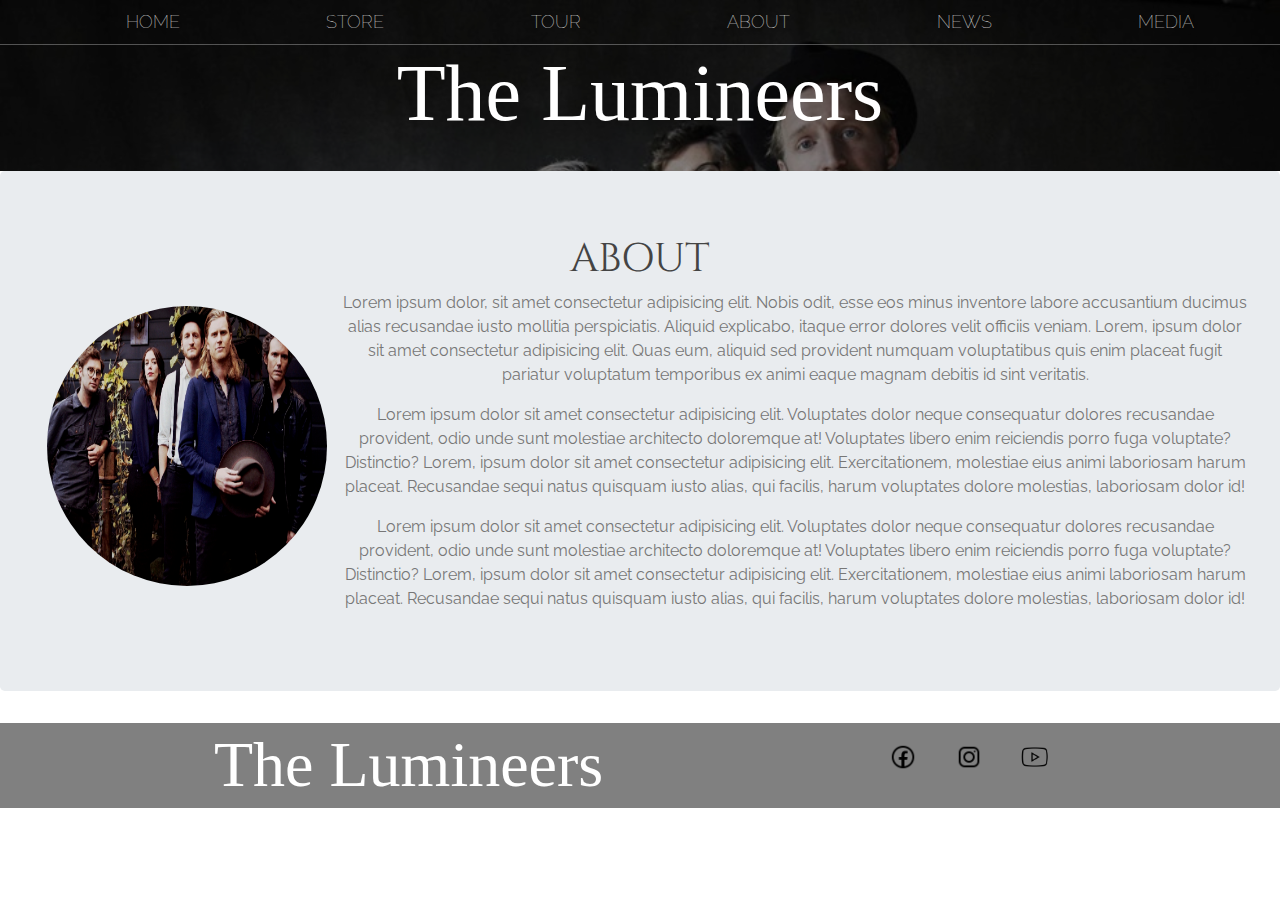
<file: about.html>
<!DOCTYPE html>
<html>
    <head>
        <title>The Lumineers | About</title>
        <meta name="description" content="This is the description with the title">
        <link rel="stylesheet" href="css/style.css">
        <link rel="stylesheet" href="https://cdn.jsdelivr.net/npm/bootstrap@4.0.0/dist/css/bootstrap.min.css"
        integrity="sha384-Gn5384xqQ1aoWXA+058RXPxPg6fy4IWvTNh0E263XmFcJlSAwiGgFAW/dAiS6JXm" crossorigin="anonymous">
    </head>

    <body>
        <header class="main-header">
            <nav class="na main-nav">
                <ul>
                    <li><a href="index.html">HOME</a></li>
                    <li><a href="store.html">STORE</a></li>
                    <li><a href="tour.html">TOUR</a></li>
                    <li><a href="about.html">ABOUT</a></li>
                    <li><a href="news.html">NEWS</a></li>
                    <li><a href="media.html">MEDIA</a></li>
                </ul>
            </nav>
            <h1 class="band-name band-name-large">The Lumineers</h1>
        </header>

        <section class="jumbotron text-center"> 
            <h2 class="section-header">ABOUT</h2>
            <img class="about-band-image" src="images/TheLumineers1.jpg">
            <p>Lorem ipsum dolor, sit amet consectetur adipisicing elit. Nobis odit, 
                esse eos minus inventore labore accusantium ducimus alias recusandae 
                iusto mollitia perspiciatis. Aliquid explicabo, itaque error dolores 
                velit officiis veniam. Lorem, ipsum dolor sit amet consectetur adipisicing
                elit. Quas eum, aliquid sed provident numquam voluptatibus quis enim 
                placeat fugit pariatur voluptatum temporibus ex animi eaque magnam debitis
                id sint veritatis.</p>
            <p>Lorem ipsum dolor sit amet consectetur adipisicing elit. Voluptates dolor 
                neque consequatur dolores recusandae provident, odio unde sunt molestiae 
                architecto doloremque at! Voluptates libero enim reiciendis porro fuga 
                voluptate? Distinctio? Lorem, ipsum dolor sit amet consectetur adipisicing 
                elit. Exercitationem, molestiae eius animi laboriosam harum placeat. 
                Recusandae sequi natus quisquam iusto alias, qui facilis, harum voluptates
                dolore molestias, laboriosam dolor id!
            </p>
            <p>Lorem ipsum dolor sit amet consectetur adipisicing elit. Voluptates dolor 
                neque consequatur dolores recusandae provident, odio unde sunt molestiae 
                architecto doloremque at! Voluptates libero enim reiciendis porro fuga 
                voluptate? Distinctio? Lorem, ipsum dolor sit amet consectetur adipisicing 
                elit. Exercitationem, molestiae eius animi laboriosam harum placeat. 
                Recusandae sequi natus quisquam iusto alias, qui facilis, harum voluptates
                dolore molestias, laboriosam dolor id!
            </p>
        </section>
        <footer class="main-footer">
            <div class="container1 main-footer-container">
                <h3 class="band-name">The Lumineers</h3>
                <ul class="na footer-nav">
                    <li>
                        <a href="https://www.facebook.com/TheLumineers" target="_blank">
                            <img src="images/fb.png">
                        </a>
                    </li>
                    <li>
                        <a href="https://www.instagram.com/thelumineers/" target="_blank">
                            <img src="images/ig.png">
                        </a>
                    </li>
                        <li>
                            <a href="https://www.youtube.com/user/TheLumineers" target="_blank">
                                <img src="images/yt.png">
                        </a>
                    </li>
                </ul>
            </div>       
        </footer>
        <script src="https://code.jquery.com/jquery-3.2.1.slim.min.js"
        integrity="sha384-KJ3o2DKtIkvYIK3UENzmM7KCkRr/rE9/Qpg6aAZGJwFDMVNA/GpGFF93hXpG5KkN"
        crossorigin="anonymous"></script>
    <script src="https://cdn.jsdelivr.net/npm/popper.js@1.12.9/dist/umd/popper.min.js"
        integrity="sha384-ApNbgh9B+Y1QKtv3Rn7W3mgPxhU9K/ScQsAP7hUibX39j7fakFPskvXusvfa0b4Q"
        crossorigin="anonymous"></script>
    <script src="https://cdn.jsdelivr.net/npm/bootstrap@4.0.0/dist/js/bootstrap.min.js"
        integrity="sha384-JZR6Spejh4U02d8jOt6vLEHfe/JQGiRRSQQxSfFWpi1MquVdAyjUar5+76PVCmYl"
        crossorigin="anonymous"></script>
    </body>
</html>
</file>
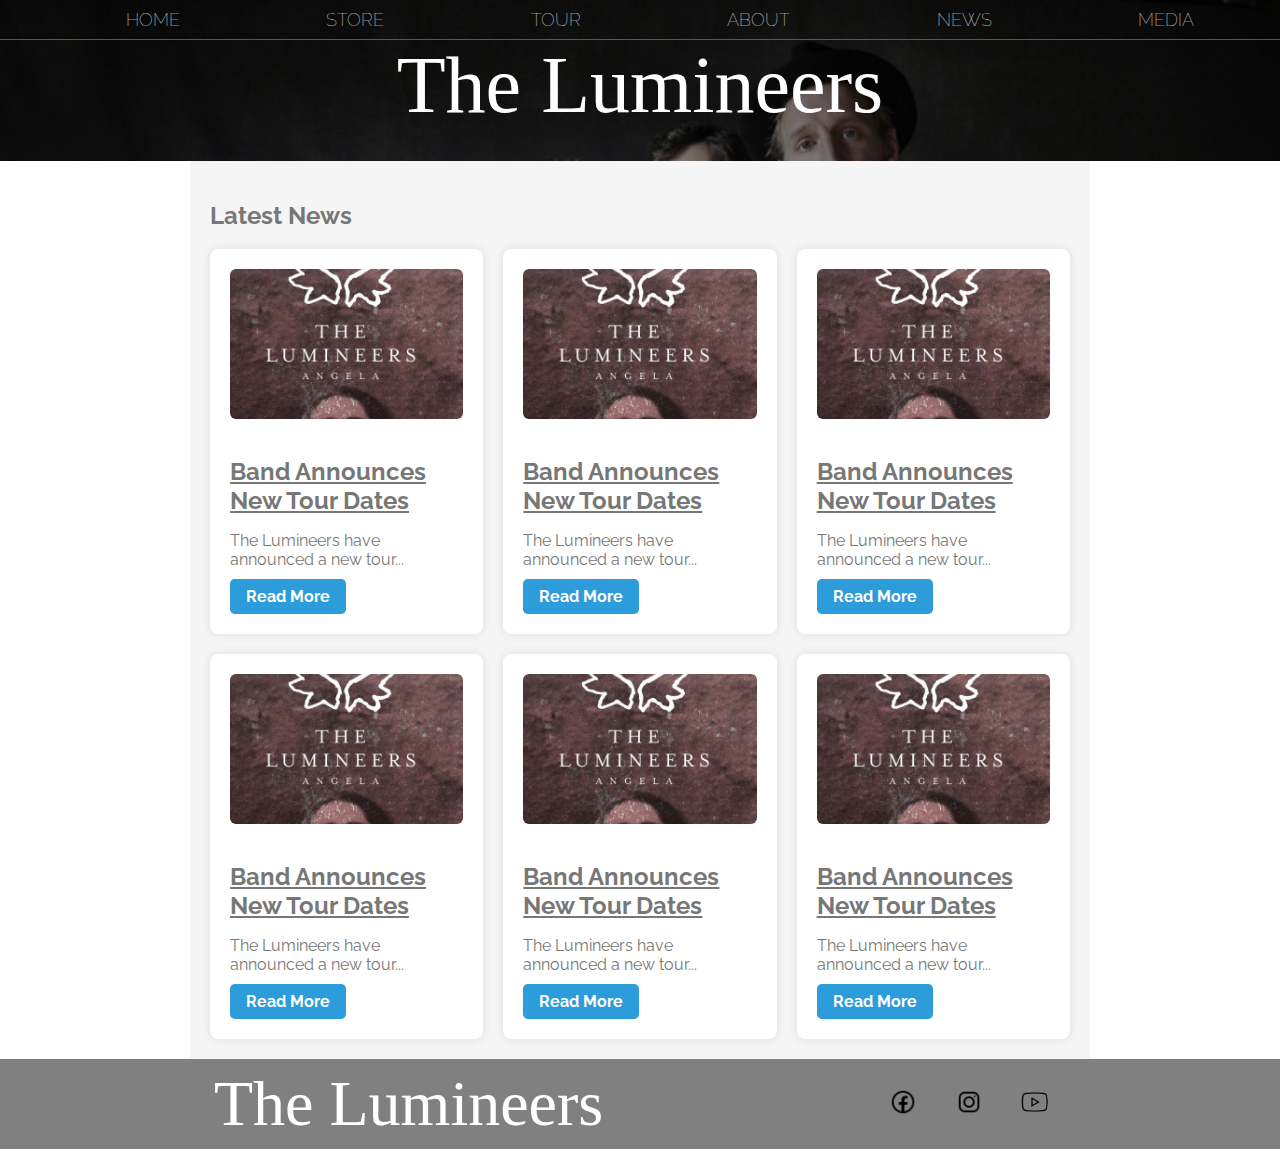
<file: news.html>
<!DOCTYPE html>
<html>

<head>
    <title>The Lumineers | News</title>
    <meta name="description" content="This is the description with the title">
    <link rel="stylesheet" href="css/style.css">
</head>

<body>
    <header class="main-header">
        <nav class="nav main-nav">
            <ul>
                <li><a href="index.html">HOME</a></li>
                <li><a href="store.html">STORE</a></li>
                <li><a href="tour.html">TOUR</a></li>
                <li><a href="about.html">ABOUT</a></li>
                <li><a href="news.html">NEWS</a></li>
                <li><a href="media.html">MEDIA</a></li>
            </ul>
        </nav>
        <h1 class="band-name band-name-large">The Lumineers</h1>
    </header>

    <section class="content-section container1 news">
        <h2>Latest News</h2>
        <div class="news-articles">
            <div class="news-article">
                <img src="images/AlbumAngela.jpg" alt="News article 1 image">
                <h3><a href="#">Band Announces New Tour Dates</a></h3>
                <p class="article-snippet">The Lumineers have announced a new tour...</p>
                <a href="#" class="btn btn-primary">Read More</a>
            </div>
            <div class="news-article">
                <img src="images/AlbumAngela.jpg" alt="News article 1 image">
                <h3><a href="#">Band Announces New Tour Dates</a></h3>
                <p class="article-snippet">The Lumineers have announced a new tour...</p>
                <a href="#" class="btn btn-primary">Read More</a>
            </div>
            <div class="news-article">
                <img src="images/AlbumAngela.jpg" alt="News article 1 image">
                <h3><a href="#">Band Announces New Tour Dates</a></h3>
                <p class="article-snippet">The Lumineers have announced a new tour...</p>
                <a href="#" class="btn btn-primary">Read More</a>
            </div>
            <div class="news-article">
                <img src="images/AlbumAngela.jpg" alt="News article 1 image">
                <h3><a href="#">Band Announces New Tour Dates</a></h3>
                <p class="article-snippet">The Lumineers have announced a new tour...</p>
                <a href="#" class="btn btn-primary">Read More</a>
            </div>
            <div class="news-article">
                <img src="images/AlbumAngela.jpg" alt="News article 1 image">
                <h3><a href="#">Band Announces New Tour Dates</a></h3>
                <p class="article-snippet">The Lumineers have announced a new tour...</p>
                <a href="#" class="btn btn-primary">Read More</a>
            </div>
            <div class="news-article">
                <img src="images/AlbumAngela.jpg" alt="News article 1 image">
                <h3><a href="#">Band Announces New Tour Dates</a></h3>
                <p class="article-snippet">The Lumineers have announced a new tour...</p>
                <a href="#" class="btn btn-primary">Read More</a>
            </div>

            <!-- Repeat this block for other news articles -->

        </div>
    </section>

    <footer class="main-footer">
        <div class="container1 main-footer-container">
            <h3 class="band-name">The Lumineers</h3>
            <ul class="nav footer-nav">
                <li>
                    <a href="https://www.facebook.com/TheLumineers" target="_blank">
                        <img src="images/fb.png">
                    </a>
                </li>
                <li>
                    <a href="https://www.instagram.com/thelumineers/" target="_blank">
                        <img src="images/ig.png">
                    </a>
                </li>
                <li>
                    <a href="https://www.youtube.com/user/TheLumineers" target="_blank">
                        <img src="images/yt.png">
                    </a>
                </li>
            </ul>
        </div>
    </footer>

</body>

</html>
</file>
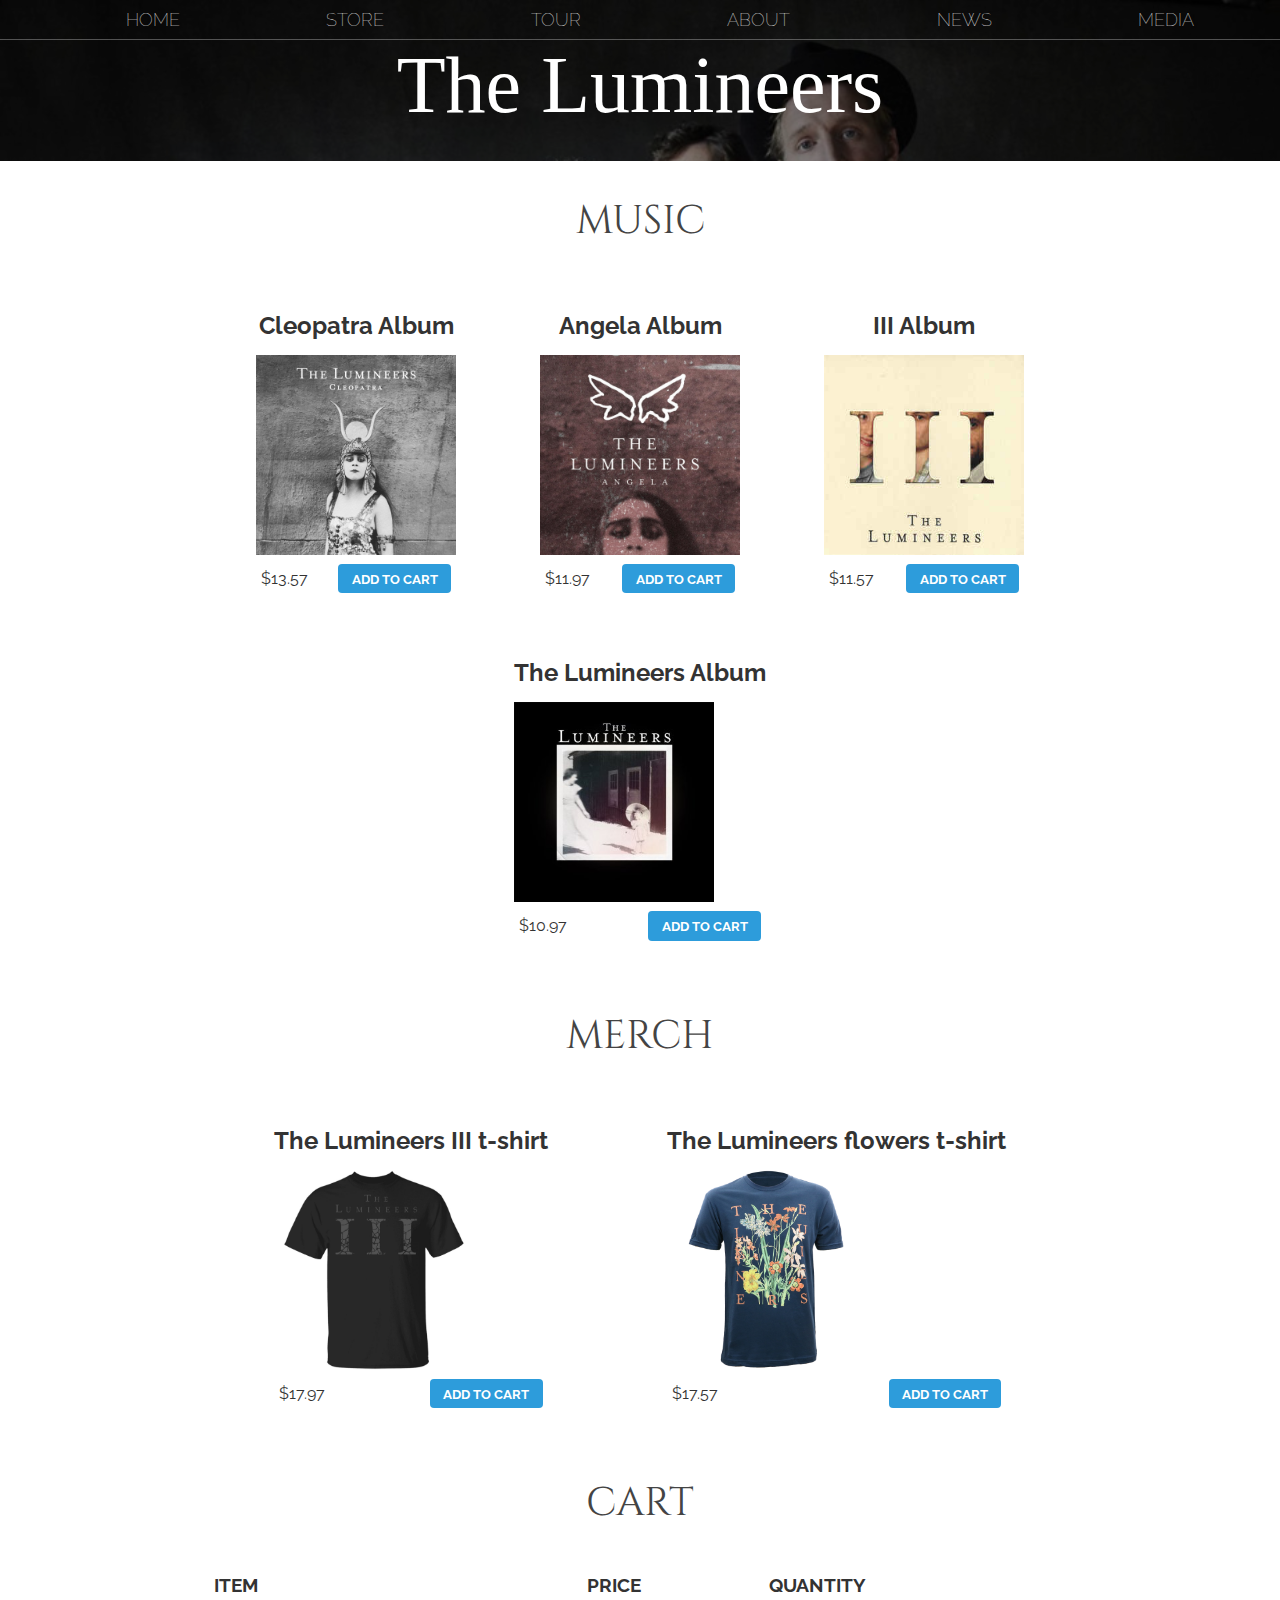
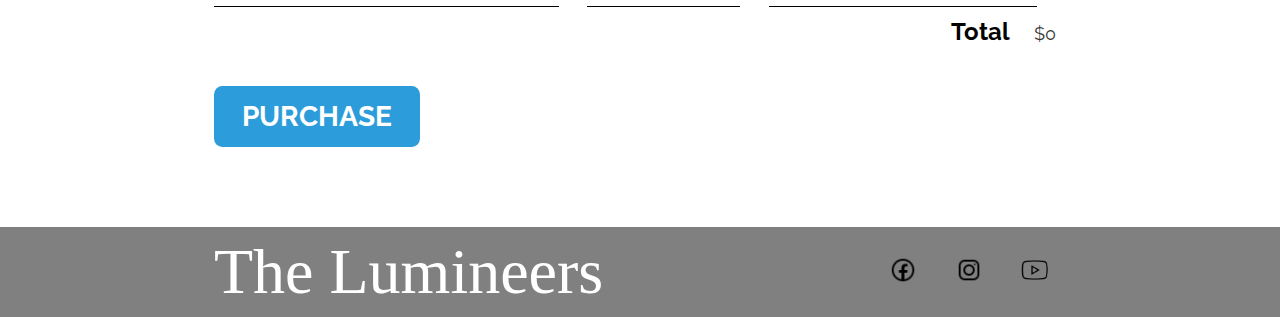
<file: store.html>
<!DOCTYPE html>
<html>
    <head>
        <title>The Lumineers | Store</title>
        <meta name="description" content="This is the description with the title">
        <link rel="stylesheet" href="css/style.css">
    </head>


    <body>
        <header class="main-header">
            <nav class="nav main-nav">
                <ul>
                    <li><a href="index.html">HOME</a></li>
                    <li><a href="store.html">STORE</a></li>
                    <li><a href="tour.html">TOUR</a></li>
                    <li><a href="about.html">ABOUT</a></li>
                    <li><a href="news.html">NEWS</a></li>
                    <li><a href="media.html">MEDIA</a></li>

                </ul>
            </nav>
            <h1 class="band-name band-name-large">The Lumineers</h1>
        </header>

        <section class="container1 content-section">
            <h2 class="section-header">MUSIC</h2>
            <div class="shop-items">
                <div class="shop-item">
                    <span class="shop-item-title">Cleopatra Album</span>
                    <img class="shop-item-image" src="images/AlbumCleopatra.jpg" width="200" height="200" alt="">
                    <div class="shop-item-details">
                        <span class="shop-item-price">$13.57</span>
                        <button class="btn btn-primary shop-item-btn" role="button">ADD TO CART</button>
                    </div>
                </div>
                <div class="shop-item">
                    <span class="shop-item-title">Angela Album</span>
                    <img class="shop-item-image" src="images/AlbumAngela.jpg" width="200" height="200" alt="">
                    <div class="shop-item-details">
                        <span class="shop-item-price">$11.97</span>
                        <button class="btn btn-primary shop-item-btn" role="button">ADD TO CART</button>
                    </div>
                </div>
                <div class="shop-item">
                    <span class="shop-item-title">III Album</span>
                    <img class="shop-item-image" src="images/AlbumIII.jpg"  width="200" height="200" alt="">
                    <div class="shop-item-details">
                        <span class="shop-item-price">$11.57</span>
                        <button class="btn btn-primary shop-item-btn" role="button">ADD TO CART</button>
                    </div>
                </div>
                <div class="shop-item">
                    <span class="shop-item-title">The Lumineers Album</span>
                    <img class="shop-item-image" src="images/AlbumTheLumineers.jpg" width="200" height="200" alt="">
                    <div class="shop-item-details">
                        <span class="shop-item-price">$10.97</span>
                        <button class="btn btn-primary shop-item-btn" role="button">ADD TO CART</button>
                    </div>
                </div>
            </div>
        </section>

        <section class="container1 content-section">
            <h2 class="section-header">MERCH</h2>
            <div class="shop-items">
                <div class="shop-item">
                    <span class="shop-item-title">The Lumineers III t-shirt</span>
                    <img class="shop-item-image" src="images/MerchTshirt1.jpg">
                    <div class="shop-item-details">
                        <span class="shop-item-price">$17.97</span>
                        <button class="btn btn-primary shop-item-btn" role="button">ADD TO CART</button>
                    </div>
                </div>
                <div class="shop-item">
                    <span class="shop-item-title">The Lumineers flowers t-shirt</span>
                    <img class="shop-item-image" src="images/MerchTshirt2.jpg">
                    <div class="shop-item-details">
                        <span class="shop-item-price">$17.57</span>
                        <button class="btn btn-primary shop-item-btn" role="button">ADD TO CART</button>
                    </div>
                </div>
            </div>
        </section>
    
        <section class="container1 content-section">
            <h2 class="section-header">CART</h2>
            <div class="cart-row">
                <span class="cart-item cart-header cart-column">ITEM</span>
                <span class="cart-price cart-header cart-column">PRICE</span>
                <span class="cart-quantity cart-header cart-column">QUANTITY</span>
            </div>
            <div class="cart-items">
                
            </div>

            <div class="cart-total">
                <strong class="cart-total-title">Total</strong>
                <span class="cart-total-price">$0</span>
            </div>
            <button class="btn btn-primary btn-purchase" role="button">PURCHASE</button>
        </section>
            
        <footer class="main-footer">
            <div class="container1 main-footer-container">
                <h3 class="band-name">The Lumineers</h3>
                <ul class="nav footer-nav">
                    <li>
                        <a href="https://www.facebook.com/TheLumineers" target="_blank">
                            <img src="images/fb.png">
                        </a>
                    </li>
                    <li>
                        <a href="https://www.instagram.com/thelumineers/" target="_blank">
                            <img src="images/ig.png">
                        </a>
                    </li>
                    <li>
                        <a href="https://www.youtube.com/user/TheLumineers" target="_blank">
                            <img src="images/yt.png">
                        </a>
                    </li>
                </ul>
            </div>      
        </footer>

    </body>
</html>
</file>
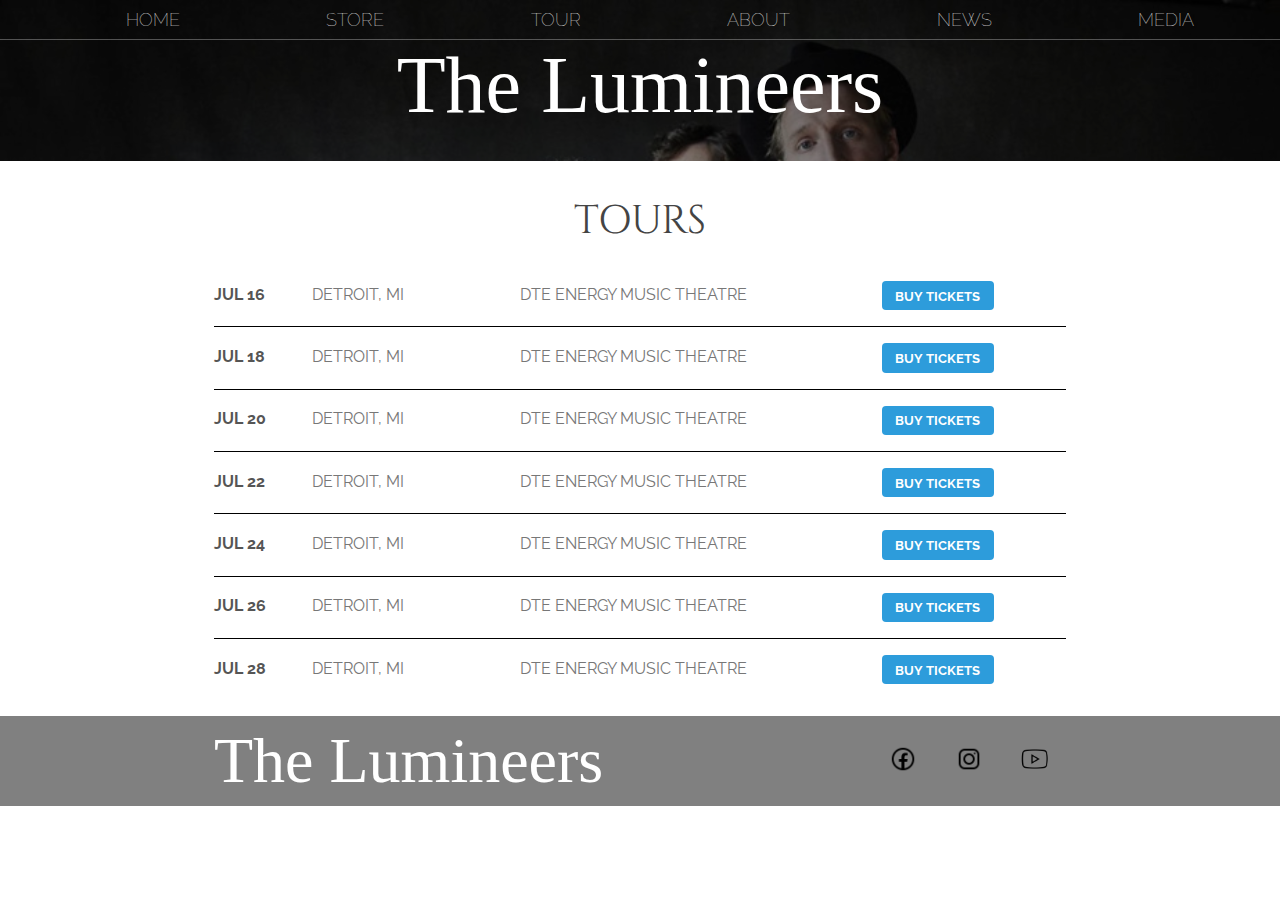
<file: tour.html>
<!DOCTYPE html>
<html>
    <head>
        <title>The Lumineers | Tour</title>
        <meta name="description" content="This is the description with the title">
        <link rel="stylesheet" href="css/style.css">
    </head>

    <body>
        <header class="main-header">
            <nav class="nav main-nav">
                <ul>
                    <li><a href="index.html">HOME</a></li>
                    <li><a href="store.html">STORE</a></li>
                    <li><a href="tour.html">TOUR</a></li>
                    <li><a href="about.html">ABOUT</a></li>
                    <li><a href="news.html">NEWS</a></li>
                    <li><a href="media.html">MEDIA</a></li>

                </ul>
            </nav>
            <h1 class="band-name band-name-large">The Lumineers</h1>
        </header>


        <section class="content-section container1">
            <h2 class="section-header">TOURS</h2>
            <div>
                <div class="tour-row">
                    <span class="tour-item tour-date">JUL 16</span> 
                    <span class="tour-item tour-city">DETROIT, MI</span>
                    <span class="tour-item tour-arena">DTE ENERGY MUSIC THEATRE</span> 
                    <button class="btn tour-item tour-btn btn-primary" type="button">BUY TICKETS</button> 
                </div>
                <div class="tour-row" >
                    <span class="tour-item tour-date">JUL 18</span>  
                    <span class="tour-item tour-city">DETROIT, MI</span>
                    <span class="tour-item tour-arena">DTE ENERGY MUSIC THEATRE</span> 
                    <button class="btn tour-item tour-btn btn-primary" type="button">BUY TICKETS</button> 
                </div>
                <div class="tour-row">
                    <span class="tour-item tour-date">JUL 20</span>  
                    <span class="tour-item tour-city">DETROIT, MI</span>
                    <span class="tour-item tour-arena">DTE ENERGY MUSIC THEATRE</span> 
                    <button class="btn tour-item tour-btn btn-primary" type="button">BUY TICKETS</button> 
                </div>
                <div class="tour-row">
                    <span class="tour-item tour-date">JUL 22</span>  
                    <span class="tour-item tour-city">DETROIT, MI</span>
                    <span class="tour-item tour-arena">DTE ENERGY MUSIC THEATRE</span> 
                    <button class="btn tour-item tour-btn btn-primary" type="button">BUY TICKETS</button> 
                </div>
                <div class="tour-row">
                    <span class="tour-item tour-date">JUL 24</span>  
                    <span class="tour-item tour-city">DETROIT, MI</span>
                    <span class="tour-item tour-arena">DTE ENERGY MUSIC THEATRE</span> 
                    <button class="btn tour-item tour-btn btn-primary" type="button">BUY TICKETS</button> 
                </div>
                <div class="tour-row">
                    <span class="tour-item tour-date">JUL 26</span>  
                    <span class="tour-item tour-city">DETROIT, MI</span>
                    <span class="tour-item tour-arena">DTE ENERGY MUSIC THEATRE</span> 
                    <button class="btn tour-item tour-btn btn-primary" type="button">BUY TICKETS</button> 
                </div>
                <div class="tour-row">
                    <span class="tour-item tour-date">JUL 28</span>  
                    <span class="tour-item tour-city">DETROIT, MI</span>
                    <span class="tour-item tour-arena">DTE ENERGY MUSIC THEATRE</span> 
                    <button class="btn tour-item tour-btn btn-primary" type="button">BUY TICKETS</button> 
                </div>
            </div>
        </section>
        <footer class="main-footer">
            <div class="container1 main-footer-container">
                <h3 class="band-name">The Lumineers</h3>
                <ul class="nav footer-nav">
                    <li>
                        <a href="https://www.facebook.com/TheLumineers" target="_blank">
                            <img src="images/fb.png">
                        </a>
                    </li>
                    <li>
                        <a href="https://www.instagram.com/thelumineers/" target="_blank">
                            <img src="images/ig.png">
                        </a>
                    </li>
                    <li>
                        <a href="https://www.youtube.com/user/TheLumineers" target="_blank">
                            <img src="images/yt.png">
                        </a>
                    </li>
                </ul>
            </div>      
        </footer>

    </body>
</html>
</file>
<file: css/style.css>
@import url('https://fonts.googleapis.com/css2?family=Raleway:wght@300;400&display=swap');
@import url('https://fonts.googleapis.com/css2?family=Bitter&family=Cinzel:wght@500&display=swap');

@font-face {
    font-family: "OptimusPrinceps";
    src: url("../fonts/OptimusPrinceps.ttf") format(".ttf");
    font-weight: normal;
    font-style: normal;
}
@font-face {
    font-family: "OptimusPrincepsSemiBold";
    src: url("../fonts/OptimusPrincepsSemiBold.ttf") format(".ttf");
    font-weight: bold;
    font-style: normal;
}


* {
    box-sizing: border-box; 
    font-family: Raleway;
    color: #777;
}

html, body {
    margin: 0;
    padding: 0;
}

.nav ul { /*all the ul in side of the nav class*/
    margin: 0;
}

.nav li{
    display: inline;
}

.nav a {
    display: inline-block; /*because inline elements don't allow adding height and padding*/
    padding: .5em;
    color: white;
    text-decoration: none;
}

.nav a:hover{
    background-color: rgba(255,255,255,.3);
}
.nav ul { /*all the ul in side of the nav class*/
    margin: 0;
}

.na li{
    display: inline;
}

.na a {
    display: inline-block; /*because inline elements don't allow adding height and padding*/
    padding: .5em;
    color: white;
    text-decoration: none;
}

.na a:hover{
    background-color: rgba(255,255,255,.3);
}
.na ul { /*all the ul in side of the nav class*/
    margin: 0;
}
.main-nav {
    text-align: center;
    font-size: 1.1em; /*makes it 10% bigger so easier to read*/
    font-weight: lighter;/*blends better to the backgrd*/
    border-bottom: 1px solid rgba(255, 255, 255, .3); /*replace the <hr>*/
}

.main-nav li {
    padding: 0 5%; /* 0 on top & bottom, 5% on left & right*/
}

.main-header {
    background-color: rgba(0, 0, 0, .4);
    background-image:url("../images/TheLumineers2.jpg");
    background-blend-mode: multiply; /*combine color and image, otherwise only image will show*/

    background-size: cover; /*expand as wide or as tall as it can*/
    padding-bottom: 30px;
}
.main-header1 {
    background-color: rgba(0, 0, 0, .4);
    background-image:url("../images/TheLumineers2.jpg");
    background-blend-mode: multiply; /*combine color and image, otherwise only image will show*/

    background-size: cover; /*expand as wide or as tall as it can*/
    padding-bottom: 30px;
}

.band-name {
    text-align: center;
    margin: 0;
    font-size: 4em;
    font-family: "OptimusPrinceps";
    font-weight: normal;
    color: white;
}

.band-name-large {
    font-size: 5em;
}

.content-section {
    margin: 1em;
}

.container1 {
    
    max-width: 900px;
    margin: 0 auto; 
    padding: 0 1.5em;
}
.container2 {
    
    max-width: 249px;
    margin: 0 auto; 
    padding: 0 1.5em;
}

.section-header {
    font-family: "Cinzel";
    font-weight: normal;
    color: #444;
    text-align: center;
    font-size: 2.5em;
}

.about-band-image {
    float: left;
    height: 280px;
    width: 280px;
    margin: 15px;
    border-radius: 50%;
}

.main-footer {
    background-color: gray;
    color: white;
    padding: .25em 0;
}

.main-footer-container {
    display: flex;
    align-items: center;
}

.main-footer-container ul {
    flex-grow: 1;
    text-align: end;
}

.footer-nav li {
    padding: 0 .5em;
}

.footer-nav img {
    width: 30px;
    height: 30px;
}


.btn {
    text-align: center;
    vertical-align: middle;
    padding: .67em;
    cursor: pointer;
}

.btn-header {
    display: inline-block;
    padding: 10px 20px;
    background-color: #007bff; /* Bootstrap primary color */
    color: #fff;
    text-decoration: none; /* Remove underline */
    border: none;
    border-radius: 5px;
    transition: background-color 0.3s ease;
}

.btn-header:hover {
    background-color: #0056b3; /* Darker shade of primary color on hover */
}

.btn-play {
    display: block;
    margin: 0 auto;
    color: #2D9CDB;
    font-size: 3em;
    border-radius: 50%;
    padding: 0;
    width: 100px;
    height: 100px;
}

.tour-row {
    border-bottom: 1px solid black;
    padding-bottom: 1em; /*space between content and border*/
    margin-bottom: 1em; /* space between border and surrounding*/
}

.tour-row:last-child {
    border-bottom: none;
}

.tour-item {
    display: inline-block;/*was inline-element <=> can't change widths and heights*/
    padding-right: .5em;
}

.tour-date {
    color: #555;
    font-weight: bold;
    width: 11%;
}

.tour-city {
    width: 24%;
}

.tour-arena {
    width: 42%;
}

.tour-btn {
    max-width: 19%;
}

.btn-primary {
    color: white;
    background-color: #2D9CDB;
    border: none;
    border-radius: .3em;
    font-weight: bold;
}

.btn-primary:hover{
    background-color: #57abdb;
}

.shop-item {
    margin: 30px;
}

.shop-item-title {
    display: block; /* in its own line*/
    width: 100%;
    text-align: center;
    font-weight: bold;
    font-size: 1.5em;
    color: #333;
    margin-bottom: 15px;
}

.shop-item-image {
    height: 200px;
}

.shop-item-details {
    display: flex; /*center vertically*/
    align-items: center; 
    padding: 5px;
}

.shop-item-price {
    flex-grow: 1;/*takes as much space as possible*/
    color: #333;
}

.shop-items {
    display: flex;
    flex-wrap: wrap;
    justify-content: space-around;
}

.cart-header {
    font-weight: bold;
    font-size: 1.2em;
    color: #333;
}

.cart-column{
    display: flex;
    align-items: center;
    border-bottom: 1px solid black ;
    margin-right: 1.5em;
    padding-bottom: 10px;
    margin-top: 10px;
}

.cart-row {
    display: flex;
}

.cart-item{
    width: 45%;
}

.cart-price {
    width: 20%;
    font-size: 1.2em;
    color: #333;
}
.cart-quantity {
    width: 35%;
}

.cart-item-title {
    color: #333;
    margin-left: .5em;
    font-size: 1.2em;
}

.cart-item-image {
    width: 75px;
    height: auto;
    border-radius: 10px;
}

.btn-danger {
    color: white;
    background-color: #EB5757;
    border: none;
    border-radius: .3em;
    font-weight: bold;
}

.btn-danger:hover {
    background-color: #CC4C4C;
}

.cart-quantity-input{
    height: 34px;
    width: 50px;
    border-radius: 5px;
    border: 1px solid #56CCF2;
    background-color: #eee;
    color: #333;
    padding: 0;
    text-align: center;
    font-size: 1.2em;
    margin-right: 25px;
}

.cart-row:last-child{
    border-bottom: 1px solid black;
}

.cart-row:last-child .cart-column {
    border: none;
}

.cart-total {
    text-align: end;
    margin-top: 10px;
    margin-right: 10px;
}

.cart-total-title {
    font-weight: bold;
    font-size: 1.5em;
    color: black;
    margin-right: 20px;
}

.cart-total-price {
    color: #333;
    font-size: 1.1em;

}

.btn-purchase {
    display: block;
    margin: 40px auto 80px auto;
    font-size: 1.75em;
}

.content-section.news {
    background-color: #f5f5f5;
    padding: 20px;
}

.news-articles {
    display: grid;
    grid-template-columns: repeat(auto-fit, minmax(250px, 1fr));
    grid-gap: 20px;
}

.news-article {
    background-color: #fff;
    padding: 20px;
    border-radius: 8px;
    box-shadow: 0 0 10px rgba(0, 0, 0, 0.1);
    transition: transform 0.3s ease-in-out;
}

.news-article:hover {
    transform: translateY(-5px);
}

.news-article img {
    width: 100%;
    max-height: 150px;
    object-fit: cover;
    border-radius: 6px;
    margin-bottom: 10px;
}

.news-article h3 {
    font-size: 1.5em;
    margin-bottom: 10px;
}

.article-snippet {
    margin-bottom: 10px;
}

.btn-primary {
    color: white;
    background-color: #2D9CDB;
    border: none;
    border-radius: .3em;
    font-weight: bold;
    text-decoration: none; /* Add this line to remove underlines on links */
    display: inline-block;
    padding: .5em 1em;
    transition: background-color 0.3s ease-in-out;
}

.btn-primary:hover {
    background-color: #57abdb;
}
.media-section {
    padding: 20px;
}
.background-clip{
    position: absolute;
    right: 0;
    bottom: 0;
    z-index: -1;
    width: 100%;
}
.media-gallery {
    display: flex;
    flex-wrap: wrap;
    gap: 10px;
}

.media-gallery img {
    width: 100%;
    max-width: 300px;
    height: auto;
    border-radius: 8px;
}

.video-gallery {
    display: grid;
    grid-template-columns: repeat(auto-fit, minmax(300px, 1fr));
    gap: 20px;
}

.video-gallery iframe {
    width: 100%;
    height: 200px;
    border-radius: 8px;
}
section-v {
    position: relative;
    display: flex;
    justify-content: center;
    align-items: center;
    height: 100%; /* Adjust as needed */
    width: 100%;
}

.video-container {
    position: relative;
    width: 100%; /* Adjust as needed */
    height: 100%; /* Maintain aspect ratio */
}

.video-overlay {
    position: absolute;
    top: 0;
    left: 0;
    width: 100%;
    height: 100%;
    background: rgba(0, 0, 0, 0.5); /* Semi-transparent black overlay */
    display: flex;
    justify-content: center;
    align-items: center;
}

.play-button {
    width: 60px; /* Adjust as needed */
    height: 60px; /* Adjust as needed */
    background-color: #fff;
    border-radius: 50%;
    border: none;
    cursor: pointer;
    display: flex;
    justify-content: center;
    align-items: center;
}

.play-button:before {
    content: '\25B6'; /* Unicode for play symbol */
    font-size: 2em;
}
</file>
